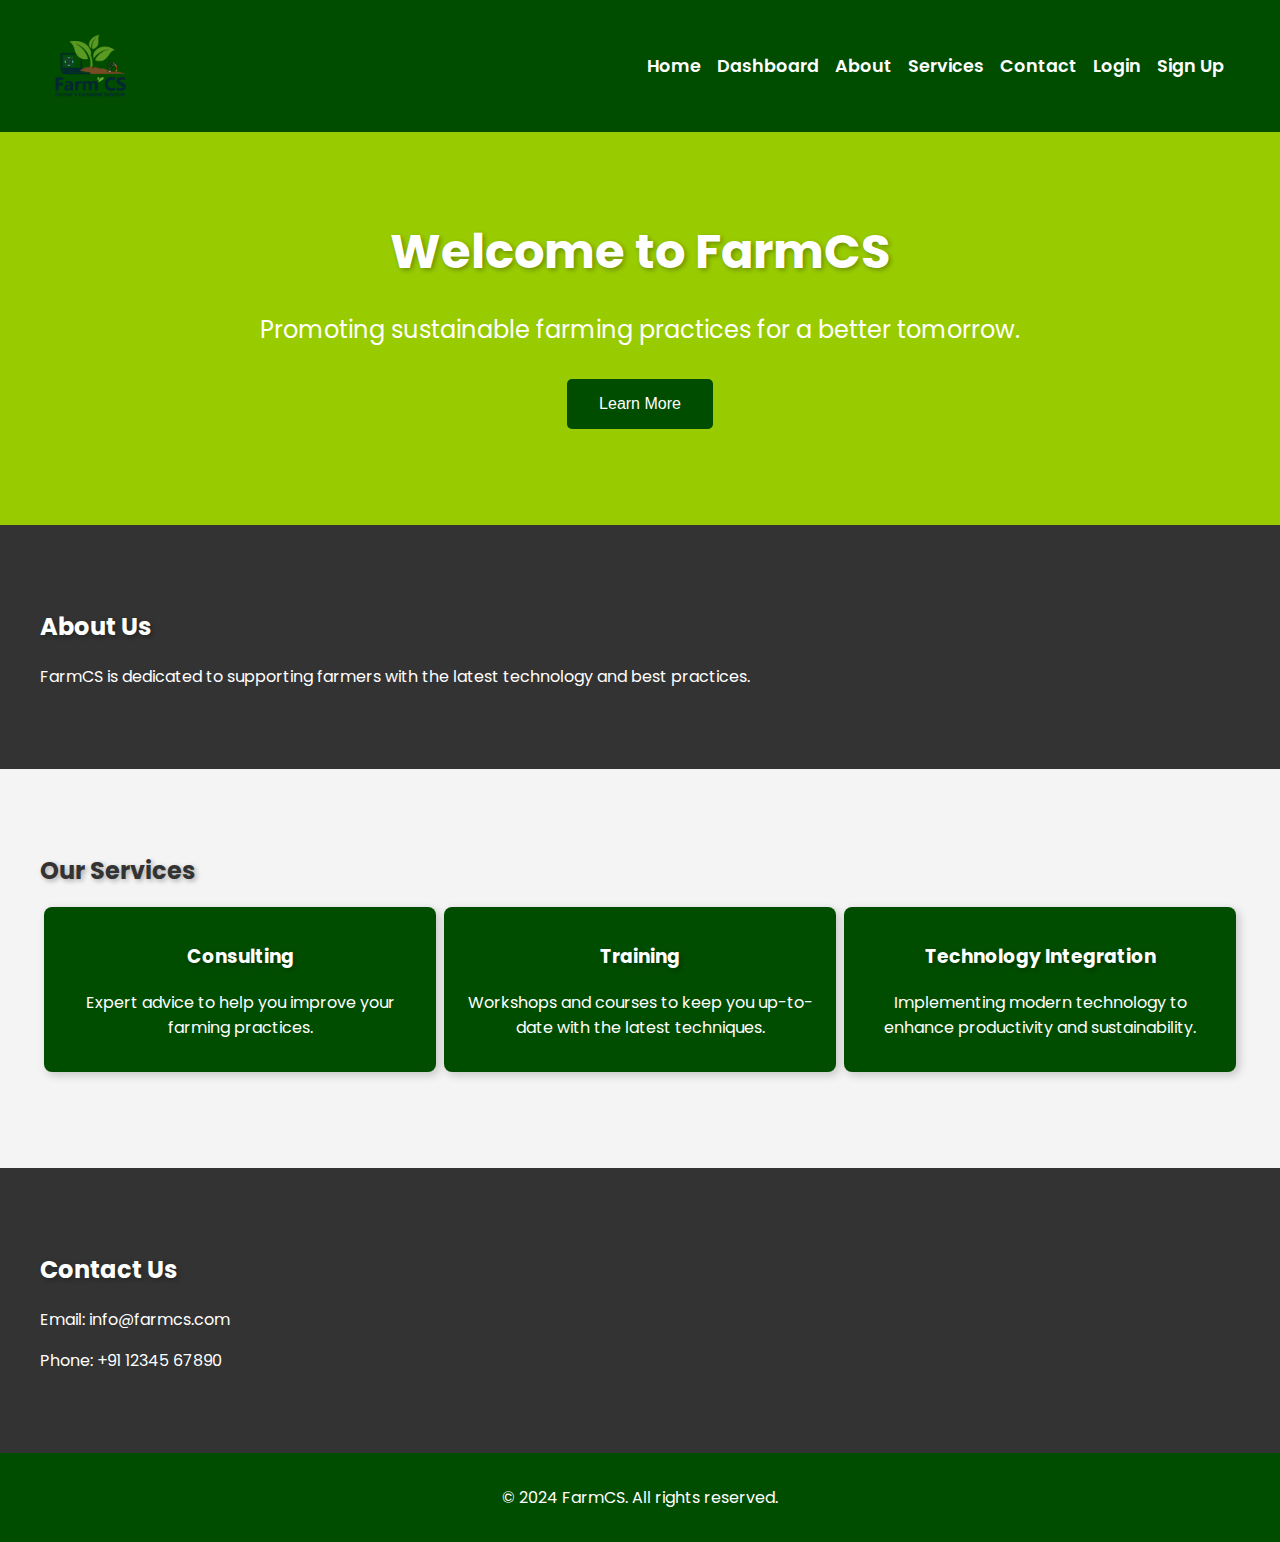
<file: FarmCS/index.html>
<!DOCTYPE html>
<html lang="en">
<head>
    <meta charset="UTF-8">
    <meta name="viewport" content="width=device-width, initial-scale=1.0">
    <title>FarmCS</title>
    <!-- Google Font -->
    <link href="https://fonts.googleapis.com/css2?family=Poppins:wght@300;400;600&display=swap" rel="stylesheet">
    <link rel="stylesheet" href="styles.css">
</head>
<body>
    <header>
        <div class="container header-container">
            <img src="images/FarmCSlogo.png" alt="FarmCS Logo" class="logo">
            <nav>
                <div class="menu-toggle" id="mobile-menu">
                    <span class="bar"></span>
                    <span class="bar"></span>
                    <span class="bar"></span>
                </div>
                <ul class="nav" id="nav">
                    <li><a href="#home">Home</a></li>
                    <li><a href="#dashboard">Dashboard</a></li>
                    <li><a href="#about">About</a></li>
                    <li><a href="#services">Services</a></li>
                    <li><a href="#contact">Contact</a></li>
                    <li><a href="login.html">Login</a></li>
                    <li><a href="signup.html">Sign Up</a></li>
                </ul>
            </nav>
        </div>
    </header>
    <main>
        <section id="home" class="hero">
            <div class="hero-content">
                <h2>Welcome to FarmCS</h2>
                <p>Promoting sustainable farming practices for a better tomorrow.</p>
                <button class="cta-button">Learn More</button>
            </div>
        </section>
        <section id="about" class="dark-section">
            <div class="container">
                <h2>About Us</h2>
                <p>FarmCS is dedicated to supporting farmers with the latest technology and best practices.</p>
            </div>
        </section>
        <section id="services">
            <div class="container">
                <h2>Our Services</h2>
                <div class="service-list">
                    <div class="service-item">
                        <h3>Consulting</h3>
                        <p>Expert advice to help you improve your farming practices.</p>
                    </div>
                    <div class="service-item">
                        <h3>Training</h3>
                        <p>Workshops and courses to keep you up-to-date with the latest techniques.</p>
                    </div>
                    <div class="service-item">
                        <h3>Technology Integration</h3>
                        <p>Implementing modern technology to enhance productivity and sustainability.</p>
                    </div>
                </div>
            </div>
        </section>
        <section id="contact" class="dark-section">
            <div class="container">
                <h2>Contact Us</h2>
                <p>Email: info@farmcs.com</p>
                <p>Phone: +91 12345 67890</p>
            </div>
        </section>
    </main>
    <footer>
        <div class="container">
            <p>&copy; 2024 FarmCS. All rights reserved.</p>
        </div>
    </footer>
    <script src="script.js"></script>
</body>
</html>
</file>
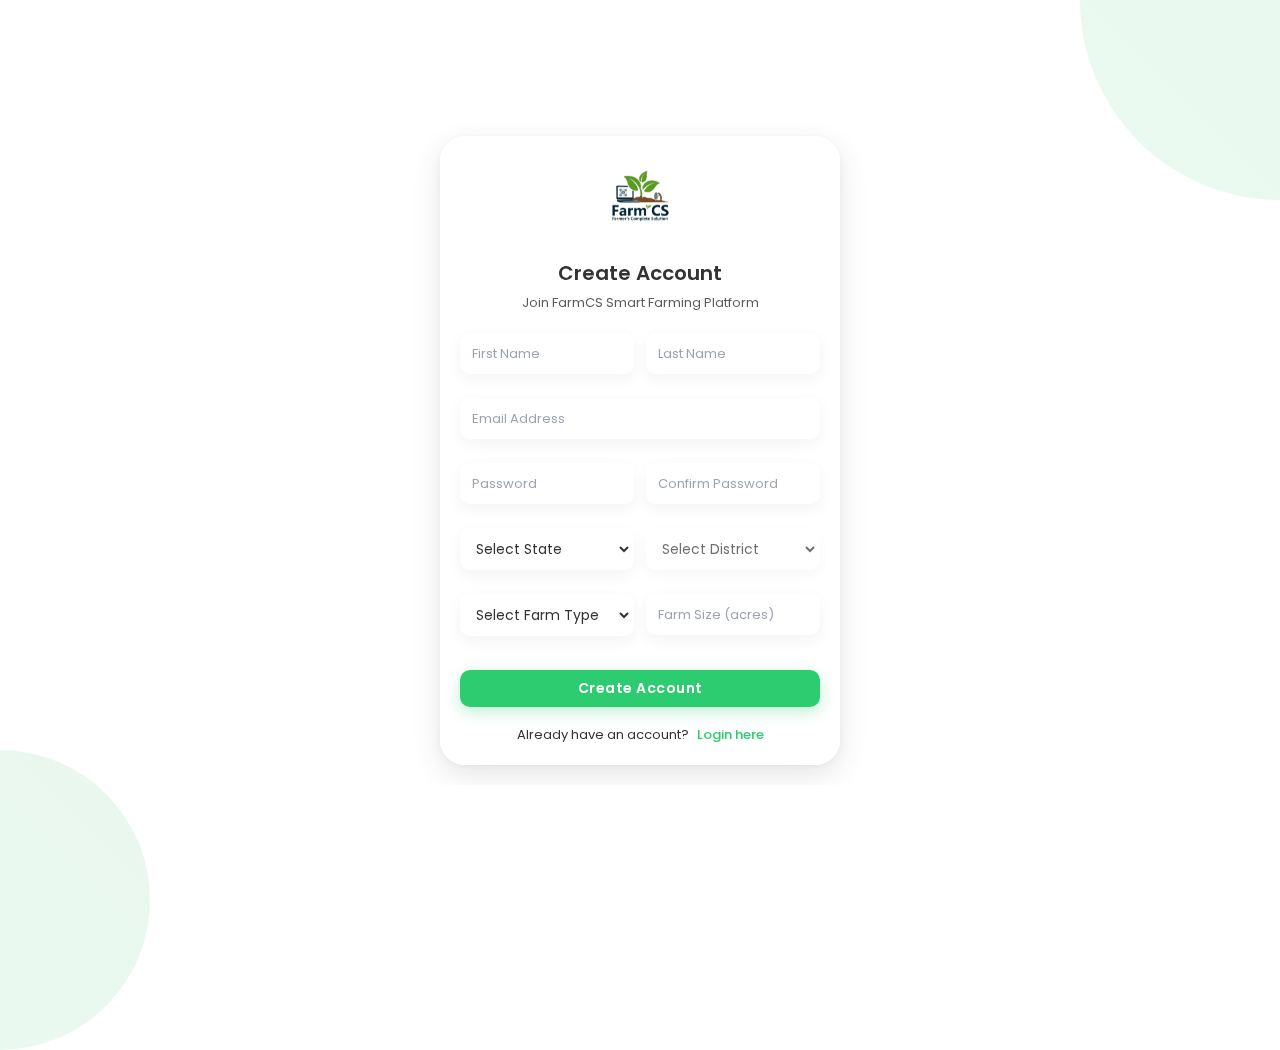
<file: signup.html>
<!DOCTYPE html>
<html lang="en">
<head>
    <meta charset="UTF-8">
    <meta name="viewport" content="width=device-width, initial-scale=1.0">
    <title>Sign Up - FarmCS</title>
    <link href="https://fonts.googleapis.com/css2?family=Poppins:wght@300;400;500;600&display=swap" rel="stylesheet">
    <link rel="stylesheet" href="https://cdnjs.cloudflare.com/ajax/libs/font-awesome/6.4.0/css/all.min.css">
    <link rel="stylesheet" href="styles.css">
    <style>
        :root {
            --primary-color: #2ecc71;
            --secondary-color: #27ae60;
            --bg-color: #f0f2f5;
            --text-color: #333;
            --shadow-color: rgba(0, 0, 0, 0.1);
        }

        body {
            margin: 0;
            padding: 0;
            min-height: 100vh;
            background: linear-gradient(45deg, #f3f4f6, #ffffff);
            font-family: 'Poppins', sans-serif;
            display: flex;
            justify-content: center;
            align-items: center;
            perspective: 1000px;
            overflow: hidden;
            position: fixed;
            width: 100%;
        }
        
        .signup-container {
            display: flex;
            justify-content: center;
            align-items: center;
            min-height: 40vh;
            background: transparent;
            padding: 0;
            perspective: 1000px;
            overflow: hidden;
            margin-top: 0;
            width: 100%;
            max-width: 100vw;
            position: relative;
        }
        
        .signup-card {
            background: rgba(255, 255, 255, 0.95);
            backdrop-filter: blur(10px);
            padding: 20px;
            border-radius: 25px;
            box-shadow: 
                0 10px 30px rgba(0, 0, 0, 0.1),
                0 1px 8px rgba(0, 0, 0, 0.05);
            width: 100%;
            max-width: 400px;
            transform-style: preserve-3d;
            transform: translateZ(0);
            transition: all 0.5s cubic-bezier(0.34, 1.56, 0.64, 1);
            position: relative;
            overflow: hidden;
            margin: 20px;
        }
        
        .signup-card::before {
            content: '';
            position: absolute;
            inset: -10px;
            border-radius: 35px;
            background: linear-gradient(135deg, 
                rgba(46, 204, 113, 0.2) 0%,
                rgba(39, 174, 96, 0.2) 100%
            );
            opacity: 0;
            transition: opacity 0.5s ease;
            z-index: -1;
        }

        .signup-card:hover::before {
            opacity: 1;
        }

        .signup-card::after {
            content: '';
            position: absolute;
            top: -50%;
            left: -50%;
            width: 200%;
            height: 200%;
            background: radial-gradient(
                circle,
                rgba(255, 255, 255, 0.8) 0%,
                transparent 80%
            );
            opacity: 0;
            transition: opacity 0.5s ease;
            pointer-events: none;
            z-index: 1;
            mix-blend-mode: soft-light;
        }

        .signup-card:hover::after {
            opacity: 0.5;
        }

        .signup-header {
            text-align: center;
            margin-bottom: 20px;
            transform-style: preserve-3d;
        }
        
        .signup-header img {
            width: 80px;
            height: 80px;
            margin-bottom: 15px;
            transform: translateZ(30px);
            transition: transform 0.3s ease;
        }

        .signup-header h1 {
            color: var(--text-color);
            font-size: 20px;
            font-weight: 600;
            margin: 0 0 5px;
            transform: translateZ(20px);
        }

        .signup-header p {
            color: var(--text-color);
            opacity: 0.8;
            margin: 0;
            font-size: 13px;
            transform: translateZ(15px);
        }
        
        .signup-form {
            display: grid;
            gap: 8px;
            transform-style: preserve-3d;
        }

        .form-row {
            display: grid;
            grid-template-columns: 1fr;
            gap: 10px;
        }
        
        .signup-form input,
        .signup-form select {
            width: 100%;
            padding: 8px 10px;
            border: 2px solid transparent;
            border-radius: 10px;
            background: rgba(255, 255, 255, 0.9);
            box-shadow: 0 5px 15px rgba(0, 0, 0, 0.05);
            font-size: 14px;
            font-weight: 400;
            font-family: 'Poppins', sans-serif;
            color: var(--text-color);
            transition: all 0.3s ease;
        }

        .signup-form input::placeholder,
        .signup-form select::placeholder {
            color: #9ca3af;
            font-size: 13px;
            font-weight: 400;
        }

        .signup-form input:focus,
        .signup-form select:focus {
            outline: none;
            border-color: var(--primary-color);
            transform: translateZ(5px);
            box-shadow: 0 8px 20px rgba(46, 204, 113, 0.2);
        }
        
        .signup-btn {
            width: 100%;
            padding: 8px;
            background: var(--primary-color);
            color: white;
            border: none;
            border-radius: 10px;
            font-size: 14px;
            font-weight: 600;
            cursor: pointer;
            transform: translateZ(15px);
            transition: all 0.3s ease;
            box-shadow: 0 5px 15px rgba(46, 204, 113, 0.3);
            margin-top: 10px;
            letter-spacing: 0.5px;
            font-family: 'Poppins', sans-serif;
        }
        
        .signup-btn:hover {
            background: var(--secondary-color);
            transform: translateZ(25px);
            box-shadow: 0 8px 25px rgba(46, 204, 113, 0.4);
        }

        .login-link {
            text-align: center;
            margin-top: 10px;
            font-size: 13px;
            transform: translateZ(10px);
            transition: transform 0.3s ease;
            color: var(--text-color);
            font-family: 'Poppins', sans-serif;
        }

        .login-link a {
            color: var(--primary-color);
            text-decoration: none;
            font-weight: 500;
            transition: color 0.3s ease;
            margin-left: 5px;
        }

        .error-message {
            color: #dc2626;
            font-size: 13px;
            font-weight: 400;
            margin-top: 4px;
            display: none;
            transform: translateZ(5px);
        }

        .background-shapes {
            position: fixed;
            width: 100%;
            height: 100%;
            z-index: -1;
            pointer-events: none;
        }

        .shape {
            position: absolute;
            background: linear-gradient(45deg, rgba(46, 204, 113, 0.1), rgba(39, 174, 96, 0.1));
            border-radius: 50%;
            animation: float 10s infinite ease-in-out;
        }

        .shape:nth-child(1) {
            width: 400px;
            height: 400px;
            top: -200px;
            right: -200px;
            animation-delay: 0s;
        }

        .shape:nth-child(2) {
            width: 300px;
            height: 300px;
            bottom: -150px;
            left: -150px;
            animation-delay: -5s;
        }

        @keyframes float {
            0%, 100% {
                transform: translateY(0) rotate(0deg);
            }
            50% {
                transform: translateY(-20px) rotate(10deg);
            }
        }

        @keyframes fadeOut {
            from {
                opacity: 1;
                transform: translateX(0) translateZ(0);
            }
            to {
                opacity: 0;
                transform: translateX(50px) translateZ(0);
            }
        }

        @keyframes fadeIn {
            from {
                opacity: 0;
                transform: translateX(-50px) translateZ(0);
            }
            to {
                opacity: 1;
                transform: translateX(0) translateZ(0);
            }
        }

        .fade-out {
            animation: fadeOut 0.5s ease-out forwards;
        }

        @media (min-width: 600px) {
            .form-row {
                grid-template-columns: 1fr 1fr;
                gap: 12px;
            }
        }
    </style>
</head>
<body>
    <div class="background-shapes">
        <div class="shape"></div>
        <div class="shape"></div>
    </div>
    <div class="signup-container">
        <div class="signup-card">
            <div class="signup-header">
                <img src="images/FarmCSlogo.png" alt="FarmCS Logo">
                <h1>Create Account</h1>
                <p>Join FarmCS Smart Farming Platform</p>
            </div>
            <form class="signup-form" id="signupForm">
                <div class="form-row">
                    <div class="form-group">
                        <input type="text" id="firstName" placeholder="First Name" required>
                        <div class="error-message" id="firstNameError"></div>
                    </div>
                    <div class="form-group">
                        <input type="text" id="lastName" placeholder="Last Name" required>
                        <div class="error-message" id="lastNameError"></div>
                    </div>
                </div>
                
                <div class="form-group">
                    <input type="email" id="email" placeholder="Email Address" required>
                    <div class="error-message" id="emailError"></div>
                </div>

                <div class="form-row">
                    <div class="form-group">
                        <input type="password" id="password" placeholder="Password" required>
                        <div class="error-message" id="passwordError"></div>
                    </div>
                    <div class="form-group">
                        <input type="password" id="confirmPassword" placeholder="Confirm Password" required>
                        <div class="error-message" id="confirmPasswordError"></div>
                    </div>
                </div>

                <div class="form-row">
                    <div class="form-group">
                        <select id="state" required onchange="loadDistricts()">
                            <option value="">Select State</option>
                            <option value="Andhra Pradesh">Andhra Pradesh</option>
                            <option value="Arunachal Pradesh">Arunachal Pradesh</option>
                            <option value="Assam">Assam</option>
                            <option value="Bihar">Bihar</option>
                            <option value="Chhattisgarh">Chhattisgarh</option>
                            <option value="Goa">Goa</option>
                            <option value="Gujarat">Gujarat</option>
                            <option value="Haryana">Haryana</option>
                            <option value="Himachal Pradesh">Himachal Pradesh</option>
                            <option value="Jharkhand">Jharkhand</option>
                            <option value="Karnataka">Karnataka</option>
                            <option value="Kerala">Kerala</option>
                            <option value="Madhya Pradesh">Madhya Pradesh</option>
                            <option value="Maharashtra">Maharashtra</option>
                            <option value="Manipur">Manipur</option>
                            <option value="Meghalaya">Meghalaya</option>
                            <option value="Mizoram">Mizoram</option>
                            <option value="Nagaland">Nagaland</option>
                            <option value="Odisha">Odisha</option>
                            <option value="Punjab">Punjab</option>
                            <option value="Rajasthan">Rajasthan</option>
                            <option value="Sikkim">Sikkim</option>
                            <option value="Tamil Nadu">Tamil Nadu</option>
                            <option value="Telangana">Telangana</option>
                            <option value="Tripura">Tripura</option>
                            <option value="Uttar Pradesh">Uttar Pradesh</option>
                            <option value="Uttarakhand">Uttarakhand</option>
                            <option value="West Bengal">West Bengal</option>
                        </select>
                        <div class="error-message" id="stateError"></div>
                    </div>
                    <div class="form-group">
                        <select id="district" required disabled>
                            <option value="">Select District</option>
                        </select>
                        <div class="error-message" id="districtError"></div>
                    </div>
                </div>

                <div class="form-row">
                    <div class="form-group">
                        <select id="farmType" required>
                            <option value="">Select Farm Type</option>
                            <option value="crop">Crop Farming</option>
                            <option value="livestock">Livestock Farming</option>
                            <option value="mixed">Mixed Farming</option>
                            <option value="organic">Organic Farming</option>
                            <option value="greenhouse">Greenhouse</option>
                        </select>
                        <div class="error-message" id="farmTypeError"></div>
                    </div>
                    <div class="form-group">
                        <input type="number" id="farmSize" placeholder="Farm Size (acres)" required>
                        <div class="error-message" id="farmSizeError"></div>
                    </div>
                </div>

                <button type="submit" class="signup-btn">Create Account</button>
                
                <div class="login-link">
                    Already have an account? <a href="login.html" class="page-transition">Login here</a>
                </div>
            </form>
        </div>
    </div>

    <script>
        document.addEventListener('DOMContentLoaded', function() {
            // Add transition effect when clicking on login link
            document.querySelector('.page-transition').addEventListener('click', function(e) {
                e.preventDefault();
                const container = document.querySelector('.signup-card');
                container.classList.add('fade-out');
                
                setTimeout(() => {
                    window.location.href = this.href;
                }, 500);
            });
        });

        document.getElementById('signupForm').addEventListener('submit', function(e) {
            e.preventDefault();
            
            // Reset error messages
            document.querySelectorAll('.error-message').forEach(error => {
                error.style.display = 'none';
            });

            // Get form values
            const formData = {
                firstName: document.getElementById('firstName').value,
                lastName: document.getElementById('lastName').value,
                email: document.getElementById('email').value,
                password: document.getElementById('password').value,
                confirmPassword: document.getElementById('confirmPassword').value,
                state: document.getElementById('state').value,
                district: document.getElementById('district').value,
                farmType: document.getElementById('farmType').value,
                farmSize: parseFloat(document.getElementById('farmSize').value)
            };

            // Validate form
            let isValid = true;

            if (formData.password.length < 8) {
                document.getElementById('passwordError').textContent = 'Password must be at least 8 characters long';
                document.getElementById('passwordError').style.display = 'block';
                isValid = false;
            }

            if (formData.password !== formData.confirmPassword) {
                document.getElementById('confirmPasswordError').textContent = 'Passwords do not match';
                document.getElementById('confirmPasswordError').style.display = 'block';
                isValid = false;
            }

            if (formData.farmSize <= 0) {
                document.getElementById('farmSizeError').textContent = 'Farm size must be greater than 0';
                document.getElementById('farmSizeError').style.display = 'block';
                isValid = false;
            }

            if (isValid) {
                // Remove confirmPassword from data to be sent
                delete formData.confirmPassword;
                
                // Show loading state
                const submitBtn = document.querySelector('.signup-btn');
                const originalText = submitBtn.textContent;
                submitBtn.textContent = 'Creating Account...';
                submitBtn.disabled = true;

                // Send data to server
                fetch('handlers/signup_handler.php', {
                    method: 'POST',
                    headers: {
                        'Content-Type': 'application/json',
                    },
                    body: JSON.stringify(formData)
                })
                .then(response => {
                    if (!response.ok) {
                        throw new Error('Network response was not ok');
                    }
                    return response.json();
                })
                .then(data => {
                    if (data.success) {
                        // Store user data
                        localStorage.setItem('userData', JSON.stringify(data.data));
                        localStorage.setItem('loggedIn', 'true');
                        
                        // Show success message before redirect
                        alert('Account created successfully! Redirecting to login...');
                        
                        // Redirect to login page
                        window.location.href = 'login.html';
                    } else {
                        // Show specific error message
                        alert(data.message || 'Failed to create account. Please try again.');
                        submitBtn.textContent = originalText;
                        submitBtn.disabled = false;
                    }
                })
                .catch(error => {
                    console.error('Error:', error);
                    alert('An error occurred. Please try again later.');
                    submitBtn.textContent = originalText;
                    submitBtn.disabled = false;
                });
            }
        });

        function loadDistricts() {
            const state = document.getElementById('state').value;
            const districtSelect = document.getElementById('district');
            districtSelect.disabled = false;

            const districts = {
                'Andhra Pradesh': ['Anantapur', 'Chittoor', 'East Godavari', 'Guntur', 'Kadapa', 'Krishna', 'Kurnool', 'Prakasam', 'Srikakulam', 'Visakhapatnam', 'Vizianagaram', 'West Godavari', 'YSR Kadapa'],
                'Arunachal Pradesh': ['Anjaw', 'Changlang', 'Dibang Valley', 'East Kameng', 'East Siang', 'Kamle', 'Kra Daadi', 'Kurung Kumey', 'Lepa Rada', 'Lohit', 'Longding', 'Lower Dibang Valley', 'Lower Siang', 'Lower Subansiri', 'Namsai', 'Pakke Kessang', 'Papum Pare', 'Shi Yomi', 'Siang', 'Tawang', 'Tirap', 'Upper Siang', 'Upper Subansiri', 'West Kameng', 'West Siang'],
                'Assam': ['Baksa', 'Barpeta', 'Biswanath', 'Bongaigaon', 'Cachar', 'Charaideo', 'Chirang', 'Darrang', 'Dhemaji', 'Dhubri', 'Dibrugarh', 'Dima Hasao', 'Goalpara', 'Golaghat', 'Hailakandi', 'Hojai', 'Jorhat', 'Kamrup', 'Kamrup Metropolitan', 'Karbi Anglong', 'Karimganj', 'Kokrajhar', 'Lakhimpur', 'Majuli', 'Morigaon', 'Nagaon', 'Nalbari', 'Sivasagar', 'Sonitpur', 'South Salmara-Mankachar', 'Tinsukia', 'Udalguri', 'West Karbi Anglong'],
                'Bihar': ['Araria', 'Arwal', 'Aurangabad', 'Banka', 'Begusarai', 'Bhagalpur', 'Bhojpur', 'Buxar', 'Darbhanga', 'East Champaran', 'Gaya', 'Gopalganj', 'Jamui', 'Jehanabad', 'Kaimur', 'Katihar', 'Khagaria', 'Kishanganj', 'Lakhisarai', 'Madhepura', 'Madhubani', 'Munger', 'Muzaffarpur', 'Nalanda', 'Nawada', 'Patna', 'Purnia', 'Rohtas', 'Saharsa', 'Samastipur', 'Saran', 'Sheikhpura', 'Sheohar', 'Sitamarhi', 'Siwan', 'Supaul', 'Vaishali', 'West Champaran'],
                'Chhattisgarh': ['Balod', 'Baloda Bazar', 'Balrampur', 'Bastar', 'Bemetara', 'Bijapur', 'Bilaspur', 'Dantewada', 'Dhamtari', 'Durg', 'Gariaband', 'Gaurela-Pendra-Marwahi', 'Janjgir-Champa', 'Jashpur', 'Kabirdham', 'Kanker', 'Kondagaon', 'Korba', 'Koriya', 'Mahasamund', 'Mungeli', 'Narayanpur', 'Raigarh', 'Raipur', 'Rajnandgaon', 'Sukma', 'Surajpur', 'Surguja'],
                'Goa': ['North Goa', 'South Goa'],
                'Gujarat': ['Ahmedabad', 'Amreli', 'Anand', 'Aravalli', 'Banaskantha', 'Bharuch', 'Bhavnagar', 'Botad', 'Chhota Udaipur', 'Dahod', 'Dang', 'Devbhoomi Dwarka', 'Gandhinagar', 'Gir Somnath', 'Jamnagar', 'Junagadh', 'Kheda', 'Kutch', 'Mahisagar', 'Mehsana', 'Morbi', 'Narmada', 'Navsari', 'Panchmahal', 'Patan', 'Porbandar', 'Rajkot', 'Sabarkantha', 'Surat', 'Surendranagar', 'Tapi', 'Vadodara', 'Valsad'],
                'Haryana': ['Ambala', 'Bhiwani', 'Charkhi Dadri', 'Faridabad', 'Fatehabad', 'Gurugram', 'Hisar', 'Jhajjar', 'Jind', 'Kaithal', 'Karnal', 'Kurukshetra', 'Mahendragarh', 'Nuh', 'Palwal', 'Panchkula', 'Panipat', 'Rewari', 'Rohtak', 'Sirsa', 'Sonipat', 'Yamunanagar'],
                'Himachal Pradesh': ['Bilaspur', 'Chamba', 'Hamirpur', 'Kangra', 'Kinnaur', 'Kullu', 'Lahaul and Spiti', 'Mandi', 'Shimla', 'Sirmaur', 'Solan', 'Una'],
                'Jharkhand': ['Bokaro', 'Chatra', 'Deoghar', 'Dhanbad', 'Dumka', 'East Singhbhum', 'Garhwa', 'Giridih', 'Godda', 'Gumla', 'Hazaribagh', 'Jamtara', 'Khunti', 'Koderma', 'Latehar', 'Lohardaga', 'Pakur', 'Palamu', 'Ramgarh', 'Ranchi', 'Sahebganj', 'Seraikela Kharsawan', 'Simdega', 'West Singhbhum'],
                'Karnataka': ['Bagalkot', 'Ballari', 'Belagavi', 'Bengaluru Rural', 'Bengaluru Urban', 'Bidar', 'Chamarajanagar', 'Chikballapur', 'Chikkamagaluru', 'Chitradurga', 'Dakshina Kannada', 'Davanagere', 'Dharwad', 'Gadag', 'Hassan', 'Haveri', 'Kalaburagi', 'Kodagu', 'Kolar', 'Koppal', 'Mandya', 'Mysuru', 'Raichur', 'Ramanagara', 'Shivamogga', 'Tumakuru', 'Udupi', 'Uttara Kannada', 'Vijayapura', 'Yadgir'],
                'Kerala': ['Alappuzha', 'Ernakulam', 'Idukki', 'Kannur', 'Kasaragod', 'Kollam', 'Kottayam', 'Kozhikode', 'Malappuram', 'Palakkad', 'Pathanamthitta', 'Thiruvananthapuram', 'Thrissur', 'Wayanad'],
                'Madhya Pradesh': ['Agar Malwa', 'Alirajpur', 'Anuppur', 'Ashoknagar', 'Balaghat', 'Barwani', 'Betul', 'Bhind', 'Bhopal', 'Burhanpur', 'Chhatarpur', 'Chhindwara', 'Damoh', 'Datia', 'Dewas', 'Dhar', 'Dindori', 'Guna', 'Gwalior', 'Harda', 'Hoshangabad', 'Indore', 'Jabalpur', 'Jhabua', 'Katni', 'Khandwa', 'Khargone', 'Mandla', 'Mandsaur', 'Morena', 'Narsinghpur', 'Neemuch', 'Panna', 'Raisen', 'Rajgarh', 'Ratlam', 'Rewa', 'Sagar', 'Satna', 'Sehore', 'Seoni', 'Shahdol', 'Shajapur', 'Sheopur', 'Shivpuri', 'Sidhi', 'Singrauli', 'Tikamgarh', 'Ujjain', 'Umaria', 'Vidisha'],
                'Maharashtra': ['Ahmednagar', 'Akola', 'Amravati', 'Aurangabad', 'Beed', 'Bhandara', 'Buldhana', 'Chandrapur', 'Dhule', 'Gadchiroli', 'Gondia', 'Hingoli', 'Jalgaon', 'Jalna', 'Kolhapur', 'Latur', 'Mumbai City', 'Mumbai Suburban', 'Nagpur', 'Nanded', 'Nandurbar', 'Nashik', 'Osmanabad', 'Palghar', 'Parbhani', 'Pune', 'Raigad', 'Ratnagiri', 'Sangli', 'Satara', 'Sindhudurg', 'Solapur', 'Thane', 'Wardha', 'Washim', 'Yavatmal'],
                'Manipur': ['Bishnupur', 'Chandel', 'Churachandpur', 'Imphal East', 'Imphal West', 'Jiribam', 'Kakching', 'Kamjong', 'Kangpokpi', 'Noney', 'Pherzawl', 'Senapati', 'Tamenglong', 'Tengnoupal', 'Thoubal', 'Ukhrul'],
                'Meghalaya': ['East Garo Hills', 'East Jaintia Hills', 'East Khasi Hills', 'North Garo Hills', 'Ri Bhoi', 'South Garo Hills', 'South West Garo Hills', 'South West Khasi Hills', 'West Garo Hills', 'West Jaintia Hills', 'West Khasi Hills'],
                'Mizoram': ['Aizawl', 'Champhai', 'Hnahthial', 'Khawzawl', 'Kolasib', 'Lawngtlai', 'Lunglei', 'Mamit', 'Saiha', 'Saitual', 'Serchhip'],
                'Nagaland': ['Dimapur', 'Kiphire', 'Kohima', 'Longleng', 'Mokokchung', 'Mon', 'Noklak', 'Peren', 'Phek', 'Tuensang', 'Wokha', 'Zunheboto'],
                'Odisha': ['Angul', 'Balangir', 'Balasore', 'Bargarh', 'Bhadrak', 'Boudh', 'Cuttack', 'Debagarh', 'Dhenkanal', 'Gajapati', 'Ganjam', 'Jagatsinghapur', 'Jajpur', 'Jharsuguda', 'Kalahandi', 'Kandhamal', 'Kendrapara', 'Kendujhar', 'Khordha', 'Koraput', 'Malkangiri', 'Mayurbhanj', 'Nabarangpur', 'Nayagarh', 'Nuapada', 'Puri', 'Rayagada', 'Sambalpur', 'Subarnapur', 'Sundergarh'],
                'Punjab': ['Amritsar', 'Barnala', 'Bathinda', 'Faridkot', 'Fatehgarh Sahib', 'Fazilka', 'Ferozepur', 'Gurdaspur', 'Hoshiarpur', 'Jalandhar', 'Kapurthala', 'Ludhiana', 'Mansa', 'Moga', 'Muktsar', 'Nawanshahr', 'Pathankot', 'Patiala', 'Rupnagar', 'Sangrur', 'SAS Nagar', 'Tarn Taran'],
                'Rajasthan': ['Ajmer', 'Alwar', 'Banswara', 'Baran', 'Barmer', 'Bharatpur', 'Bhilwara', 'Bikaner', 'Bundi', 'Chittorgarh', 'Churu', 'Dausa', 'Dholpur', 'Dungarpur', 'Hanumangarh', 'Jaipur', 'Jaisalmer', 'Jalore', 'Jhalawar', 'Jhunjhunu', 'Jodhpur', 'Karauli', 'Kota', 'Nagaur', 'Pali', 'Pratapgarh', 'Rajsamand', 'Sawai Madhopur', 'Sikar', 'Sirohi', 'Sri Ganganagar', 'Tonk', 'Udaipur'],
                'Sikkim': ['East Sikkim', 'North Sikkim', 'South Sikkim', 'West Sikkim'],
                'Tamil Nadu': ['Ariyalur', 'Chengalpattu', 'Chennai', 'Coimbatore', 'Cuddalore', 'Dharmapuri', 'Dindigul', 'Erode', 'Kallakurichi', 'Kancheepuram', 'Karur', 'Krishnagiri', 'Madurai', 'Nagapattinam', 'Namakkal', 'Nilgiris', 'Perambalur', 'Pudukkottai', 'Ramanathapuram', 'Ranipet', 'Salem', 'Sivaganga', 'Tenkasi', 'Thanjavur', 'Theni', 'Thoothukudi', 'Tiruchirappalli', 'Tirunelveli', 'Tirupathur', 'Tiruppur', 'Tiruvallur', 'Tiruvannamalai', 'Tiruvarur', 'Vellore', 'Viluppuram', 'Virudhunagar'],
                'Telangana': ['Adilabad', 'Bhadradri Kothagudem', 'Hyderabad', 'Jagtial', 'Jangaon', 'Jayashankar Bhupalpally', 'Jogulamba Gadwal', 'Kamareddy', 'Karimnagar', 'Khammam', 'Kumuram Bheem', 'Mahabubabad', 'Mahbubnagar', 'Mancherial', 'Medak', 'Medchal-Malkajgiri', 'Mulugu', 'Nagarkurnool', 'Nalgonda', 'Narayanpet', 'Nirmal', 'Nizamabad', 'Peddapalli', 'Rajanna Sircilla', 'Rangareddy', 'Sangareddy', 'Siddipet', 'Suryapet', 'Vikarabad', 'Wanaparthy', 'Warangal Rural', 'Warangal Urban', 'Yadadri Bhuvanagiri'],
                'Tripura': ['Dhalai', 'Gomati', 'Khowai', 'North Tripura', 'Sepahijala', 'South Tripura', 'Unakoti', 'West Tripura'],
                'Uttar Pradesh': ['Agra', 'Aligarh', 'Ambedkar Nagar', 'Amethi', 'Amroha', 'Auraiya', 'Ayodhya', 'Azamgarh', 'Badaun', 'Baghpat', 'Bahraich', 'Ballia', 'Balrampur', 'Banda', 'Barabanki', 'Bareilly', 'Basti', 'Bhadohi', 'Bijnor', 'Budaun', 'Bulandshahr', 'Chandauli', 'Chitrakoot', 'Deoria', 'Etah', 'Etawah', 'Farrukhabad', 'Fatehpur', 'Firozabad', 'Gautam Buddha Nagar', 'Ghaziabad', 'Ghazipur', 'Gonda', 'Gorakhpur', 'Hamirpur', 'Hapur', 'Hardoi', 'Hathras', 'Jalaun', 'Jaunpur', 'Jhansi', 'Kannauj', 'Kanpur Dehat', 'Kanpur Nagar', 'Kasganj', 'Kaushambi', 'Kheri', 'Kushinagar', 'Lalitpur', 'Lucknow', 'Maharajganj', 'Mahoba', 'Mainpuri', 'Mathura', 'Mau', 'Meerut', 'Mirzapur', 'Moradabad', 'Muzaffarnagar', 'Pilibhit', 'Pratapgarh', 'Prayagraj', 'Raebareli', 'Rampur', 'Saharanpur', 'Sambhal', 'Sant Kabir Nagar', 'Shahjahanpur', 'Shamli', 'Shravasti', 'Siddharthnagar', 'Sitapur', 'Sonbhadra', 'Sultanpur', 'Unnao', 'Varanasi'],
                'Uttarakhand': ['Almora', 'Bageshwar', 'Chamoli', 'Champawat', 'Dehradun', 'Haridwar', 'Nainital', 'Pauri Garhwal', 'Pithoragarh', 'Rudraprayag', 'Tehri Garhwal', 'Udham Singh Nagar', 'Uttarkashi'],
                'West Bengal': ['Alipurduar', 'Bankura', 'Birbhum', 'Cooch Behar', 'Dakshin Dinajpur', 'Darjeeling', 'Hooghly', 'Howrah', 'Jalpaiguri', 'Jhargram', 'Kalimpong', 'Kolkata', 'Malda', 'Murshidabad', 'Nadia', 'North 24 Parganas', 'Paschim Bardhaman', 'Paschim Medinipur', 'Purba Bardhaman', 'Purba Medinipur', 'Purulia', 'South 24 Parganas', 'Uttar Dinajpur']
            };

            const stateDistricts = districts[state] || [];
            const districtOptions = stateDistricts.map(d => `<option value="${d}">${d}</option>`).join('');
            districtSelect.innerHTML = `<option value="">Select District</option>${districtOptions}`;
        }

        // Add 3D hover effect to the container
        const card = document.querySelector('.signup-card');
        const header = document.querySelector('.signup-header');
        const formGroups = document.querySelectorAll('.form-group');
        
        let isHovered = false;
        let rafId = null;
        let mouseX = 0;
        let mouseY = 0;
        let centerX = 0;
        let centerY = 0;
        
        function updateCardPosition(e) {
            const rect = card.getBoundingClientRect();
            centerX = rect.left + rect.width / 2;
            centerY = rect.top + rect.height / 2;
            mouseX = e.clientX - centerX;
            mouseY = e.clientY - centerY;
        }
        
        function animate() {
            if (!isHovered) {
                mouseX *= 0.9;
                mouseY *= 0.9;
                
                if (Math.abs(mouseX) < 0.001 && Math.abs(mouseY) < 0.001) {
                    cancelAnimationFrame(rafId);
                    return;
                }
            }
            
            const rotateX = Math.min(Math.max(mouseY * -0.03, -5), 5);
            const rotateY = Math.min(Math.max(mouseX * 0.03, -5), 5);
            
            card.style.transform = `
                perspective(1000px)
                rotateX(${rotateX}deg)
                rotateY(${rotateY}deg)
                translateZ(10px)
                scale3d(1.01, 1.01, 1.01)
            `;
            
            header.style.transform = `
                translateZ(25px)
                rotateX(${rotateX * 0.5}deg)
                rotateY(${rotateY * 0.5}deg)
            `;
            
            formGroups.forEach((group, i) => {
                const z = 15 + (i * 3);
                group.style.transform = `
                    translateZ(${z}px)
                    rotateX(${rotateX * 0.3}deg)
                    rotateY(${rotateY * 0.3}deg)
                `;
            });
            
            rafId = requestAnimationFrame(animate);
        }
        
        card.addEventListener('mouseenter', () => {
            isHovered = true;
            rafId = requestAnimationFrame(animate);
        });
        
        card.addEventListener('mousemove', updateCardPosition);
        
        card.addEventListener('mouseleave', () => {
            isHovered = false;
        });
        
        // Add floating animation to the card
        function floatingAnimation() {
            const floatY = Math.sin(Date.now() / 1000) * 2;
            card.style.transform = `
                perspective(1000px)
                translateY(${floatY}px)
                scale3d(1, 1, 1)
            `;
            requestAnimationFrame(floatingAnimation);
        }
        
        if (!window.matchMedia('(hover: hover)').matches) {
            floatingAnimation();
        }
    </script>
</body>
</html>
</file>
<file: FarmCS/styles.css>
/* General Styles */
body {
    background-color: #f4f4f4;
    color: #333;
    font-family: 'Poppins', sans-serif;
    margin: 0;
    padding: 0;
}

header {
    background-color: #004d00;
    color: #ffffff;
    padding: 1rem 0;
    position: fixed;
    width: 100%;
    top: 0;
    z-index: 1000;
    transition: background-color 0.3s;
}

.header-container {
    display: flex;
    justify-content: space-between;
    align-items: center;
    max-width: 1200px;
    margin: 0 auto;
    padding: 0 1rem;
}

.logo {
    width: 100px; /* Adjust based on your logo size */
}

nav ul {
    list-style: none;
    padding: 0;
    margin: 0;
    display: flex;
}

nav ul li {
    margin-right: 1rem;
}

nav ul li a {
    color: #ffffff;
    text-decoration: none;
    font-size: 1.1rem;
    font-weight: 600;
    transition: color 0.3s;
}

nav ul li a:hover {
    color: #bb86fc;
}

/* Mobile Menu */
.menu-toggle {
    display: none;
    flex-direction: column;
    cursor: pointer;
}

.bar {
    height: 3px;
    width: 25px;
    background-color: #ffffff;
    margin: 4px 0;
    transition: 0.3s;
}

/* Hero Section */
.hero {
    text-align: center;
    padding: 4rem 1rem;
    background-color: #99cc00;
    color: #ffffff;
    margin-top: 80px; /* Adjust based on header height */
    transition: padding 0.3s;
}

.hero-content {
    max-width: 800px;
    margin: 0 auto;
    padding: 2rem 1rem;
}

.hero-content h2 {
    font-size: 3rem;
    margin-bottom: 1rem;
    transition: font-size 0.3s;
}

.hero-content p {
    font-size: 1.5rem;
    margin-bottom: 2rem;
    transition: font-size 0.3s;
}

.cta-button {
    background-color: #004d00;
    color: #ffffff;
    border: none;
    padding: 1rem 2rem;
    font-size: 1rem;
    cursor: pointer;
    border-radius: 5px;
    transition: background-color 0.3s, transform 0.3s;
}

.cta-button:hover {
    background-color: #bb86fc;
    transform: scale(1.05);
}

section {
    padding: 4rem 1rem;
}

.dark-section {
    background-color: #333;
    color: #ffffff;
}

.container {
    max-width: 1200px;
    margin: 0 auto;
}

.service-list {
    display: flex;
    justify-content: space-around;
    flex-wrap: wrap;
}

.service-item {
    background-color: #004d00;
    color: #ffffff;
    padding: 1rem;
    border-radius: 8px;
    text-align: center;
    width: 30%;
    box-shadow: 3px 3px 10px rgba(0, 0, 0, 0.2);
    transition: transform 0.3s, box-shadow 0.3s;
    margin-bottom: 2rem;
}

.service-item:hover {
    transform: translateY(-10px);
    box-shadow: 5px 5px 15px rgba(0, 0, 0, 0.3);
}

footer {
    background-color: #004d00;
    color: #ffffff;
    text-align: center;
    padding: 1rem 0;
}

footer .container {
    max-width: 1200px;
    margin: 0 auto;
}

h1, h2, h3 {
    text-shadow: 2px 2px 5px rgba(0, 0, 0, 0.3);
}

/* Animation */
@keyframes fadeIn {
    0% { opacity: 0; transform: translateY(20px); }
    100% { opacity: 1; transform: translateY(0); }
}

h2, p, .service-item {
    animation: fadeIn 1s ease-in-out;
}

/* Responsive Styles */
@media (max-width: 768px) {
    .header-container {
        flex-direction: column;
        align-items: flex-start;
    }

    nav ul {
        display: none;
        flex-direction: column;
        width: 100%;
    }

    nav ul li {
        margin-bottom: 0.5rem;
        width: 100%;
    }

    nav ul li a {
        padding: 1rem;
        display: block;
        text-align: left;
        width: 100%;
    }

    .menu-toggle {
        display: flex;
    }

    .menu-toggle.active .bar:nth-child(2) {
        opacity: 0;
    }

    .menu-toggle.active .bar:nth-child(1) {
        transform: translateY(8px) rotate(45deg);
    }

    .menu-toggle.active .bar:nth-child(3) {
        transform: translateY(-8px) rotate(-45deg);
    }

    .nav.active {
        display: flex;
    }

    .hero {
        padding: 2rem 1rem;
    }

    .hero-content h2 {
        font-size: 2rem;
    }

    .hero-content p {
        font-size: 1.2rem;
    }

    .service-item {
        width: 100%;
    }
}

/* Authentication Container */
.auth-container {
    display: flex;
    justify-content: center;
    align-items: center;
    height: 100vh;
    background-color: #99cc00;
}

.auth-box {
    background-color: #ffffff;
    padding: 2rem;
    border-radius: 8px;
    box-shadow: 0 4px 8px rgba(0, 0, 0, 0.1);
    text-align: center;
    max-width: 400px;
    width: 100%;
}

.auth-box h2 {
    margin-bottom: 1rem;
}

.input-group {
    margin-bottom: 1rem;
    text-align: left;
}

.input-group label {
    display: block;
    margin-bottom: 0.5rem;
}

.input-group input {
    width: 100%;
    padding: 0.5rem;
    border: 1px solid #ccc;
    border-radius: 4px;
}

.auth-button {
    background-color: #004d00;
    color: #ffffff;
    border: none;
    padding: 0.5rem 1rem;
    font-size: 1rem;
    cursor: pointer;
    border-radius: 4px;
    transition: background-color 0.3s;
    margin-top: 1rem;
    width: 100%;
}

.auth-button:hover {
    background-color: #bb86fc;
}

.auth-box p {
    margin-top: 1rem;
}

.auth-box a {
    color: #004d00;
    text-decoration: none;
}

.auth-box a:hover {
    text-decoration: underline;
}
</file>
<file: styles.css>
:root {
    --primary-color: #2ecc71;
    --secondary-color: #27ae60;
    --bg-color: #f0f2f5;
    --text-color: #333;
    --shadow-color: rgba(0, 0, 0, 0.1);
    --sidebar-width: 280px;
    --sidebar-width-tablet: 240px;
    --sidebar-width-mobile: 0px;
    --content-max-width: 1400px;
    --container-padding: 20px;
    --grid-gap: 20px;
    --card-padding: 20px;
}

* {
    margin: 0;
    padding: 0;
    box-sizing: border-box;
    font-family: 'Poppins', sans-serif;
}

body {
    margin: 0;
    padding: 0;
    min-height: 100vh;
    background: linear-gradient(45deg, #f3f4f6, #ffffff);
    font-family: 'Poppins', sans-serif;
    color: var(--text-color);
}

.background-shapes {
    position: fixed;
    width: 100%;
    height: 100%;
    z-index: -1;
}

.shape {
    position: absolute;
    background: linear-gradient(45deg, rgba(46, 204, 113, 0.1), rgba(39, 174, 96, 0.1));
    border-radius: 50%;
    animation: float 10s infinite ease-in-out;
}

@keyframes float {
    0%, 100% { transform: translateY(0) scale(1); }
    50% { transform: translateY(-20px) scale(1.05); }
}

.error-message {
    color: #e74c3c;
    font-size: 12px;
    margin-top: 5px;
    display: none;
}

.success-message {
    color: var(--primary-color);
    font-size: 12px;
    margin-top: 5px;
    display: none;
}

/* Shared button styles */
.btn {
    background: var(--primary-color);
    color: white;
    border: none;
    border-radius: 10px;
    padding: 8px 20px;
    font-size: 14px;
    font-weight: 600;
    cursor: pointer;
    transition: all 0.3s ease;
    font-family: 'Poppins', sans-serif;
    letter-spacing: 0.5px;
    box-shadow: 0 5px 15px rgba(46, 204, 113, 0.3);
}

.btn:hover {
    background: var(--secondary-color);
    transform: translateY(-2px);
    box-shadow: 0 8px 20px rgba(46, 204, 113, 0.4);
}

/* Form styles */
.form-control {
    width: 100%;
    padding: 8px 10px;
    border: 2px solid transparent;
    border-radius: 10px;
    background: rgba(255, 255, 255, 0.9);
    font-size: 14px;
    font-weight: 400;
    color: var(--text-color);
    transition: all 0.3s ease;
    box-shadow: 0 5px 15px rgba(0, 0, 0, 0.05);
}

.form-control:focus {
    border-color: var(--primary-color);
    outline: none;
    box-shadow: 0 5px 20px rgba(46, 204, 113, 0.15);
}

.form-control::placeholder {
    color: #9ca3af;
    font-size: 13px;
}

/* Profile Section Styles */
.profile-container {
    max-width: 1200px;
    margin: 0 auto;
    padding: 20px;
    background: white;
    border-radius: 15px;
    box-shadow: 0 2px 10px rgba(0, 0, 0, 0.1);
}

.profile-picture-section {
    text-align: center;
    margin-bottom: 30px;
}

.profile-picture-container {
    position: relative;
    width: 150px;
    height: 150px;
    margin: 0 auto;
    border-radius: 50%;
    overflow: hidden;
    box-shadow: 0 4px 8px rgba(0, 0, 0, 0.1);
}

#profile-picture {
    width: 100%;
    height: 100%;
    object-fit: cover;
}

.picture-overlay {
    position: absolute;
    bottom: 0;
    left: 0;
    right: 0;
    background: rgba(0, 0, 0, 0.5);
    padding: 8px;
    transition: all 0.3s ease;
}

.upload-btn {
    color: white;
    cursor: pointer;
    display: block;
}

.upload-btn i {
    font-size: 20px;
}

.profile-picture-container:hover .picture-overlay {
    background: rgba(0, 0, 0, 0.7);
}

.form-section {
    background: #fff;
    padding: 20px;
    border-radius: 10px;
    margin-bottom: 20px;
    border: 1px solid #eee;
}

.form-section h3 {
    color: var(--primary-color);
    margin-bottom: 20px;
    display: flex;
    align-items: center;
    gap: 10px;
    font-size: 1.2rem;
}

.form-section h3 i {
    width: 30px;
    height: 30px;
    background: var(--primary-color);
    color: white;
    border-radius: 50%;
    display: flex;
    align-items: center;
    justify-content: center;
    font-size: 14px;
}

.form-grid {
    display: grid;
    grid-template-columns: repeat(auto-fit, minmax(250px, 1fr));
    gap: 20px;
}

.form-group {
    margin-bottom: 15px;
}

.form-group label {
    display: block;
    margin-bottom: 8px;
    color: #555;
    font-weight: 500;
}

.form-group input,
.form-group select {
    width: 100%;
    padding: 10px 15px;
    border: 1px solid #ddd;
    border-radius: 8px;
    font-size: 14px;
    transition: all 0.3s ease;
}

.form-group input:focus,
.form-group select:focus {
    border-color: var(--primary-color);
    box-shadow: 0 0 0 2px rgba(46, 204, 113, 0.2);
    outline: none;
}

.form-group input::placeholder {
    color: #999;
}

.form-actions {
    display: flex;
    gap: 15px;
    justify-content: flex-end;
    margin-top: 30px;
}

.btn-save,
.btn-reset {
    padding: 12px 25px;
    border: none;
    border-radius: 8px;
    font-weight: 500;
    cursor: pointer;
    display: flex;
    align-items: center;
    gap: 8px;
    transition: all 0.3s ease;
}

.btn-save {
    background: var(--primary-color);
    color: white;
}

.btn-save:hover {
    background: var(--secondary-color);
    transform: translateY(-2px);
}

.btn-reset {
    background: #f1f1f1;
    color: #666;
}

.btn-reset:hover {
    background: #e5e5e5;
}

/* Alerts Section Styles */
.alerts-section {
    background: white;
    border-radius: 15px;
    padding: 20px;
    margin-top: 30px;
    box-shadow: 0 2px 10px rgba(0, 0, 0, 0.1);
}

.alerts-section .section-header {
    display: flex;
    justify-content: space-between;
    align-items: center;
    margin-bottom: 20px;
}

.alerts-section .section-header h2 {
    display: flex;
    align-items: center;
    gap: 10px;
    font-size: 1.5rem;
    color: #333;
}

.alerts-section .section-header h2 i {
    color: var(--primary-color);
}

.view-all-btn {
    padding: 8px 15px;
    background: var(--primary-color);
    color: white;
    border: none;
    border-radius: 8px;
    cursor: pointer;
    font-size: 14px;
    transition: all 0.3s ease;
}

.view-all-btn:hover {
    background: var(--secondary-color);
    transform: translateY(-2px);
}

.alerts-container {
    display: flex;
    flex-direction: column;
    gap: 15px;
}

.alert-card {
    display: flex;
    align-items: flex-start;
    gap: 20px;
    padding: 20px;
    border-radius: 12px;
    background: white;
    border-left: 4px solid transparent;
    box-shadow: 0 2px 8px rgba(0, 0, 0, 0.05);
    transition: all 0.3s ease;
}

.alert-card:hover {
    transform: translateX(5px);
    box-shadow: 0 4px 12px rgba(0, 0, 0, 0.1);
}

.alert-icon {
    width: 50px;
    height: 50px;
    border-radius: 12px;
    display: flex;
    align-items: center;
    justify-content: center;
    font-size: 24px;
    flex-shrink: 0;
}

.alert-content {
    flex: 1;
}

.alert-content h3 {
    margin: 0 0 8px 0;
    font-size: 1.1rem;
    color: #333;
}

.alert-content p {
    margin: 0 0 12px 0;
    color: #666;
    font-size: 0.95rem;
    line-height: 1.5;
}

.alert-meta {
    display: flex;
    gap: 20px;
    color: #888;
    font-size: 0.85rem;
}

.alert-meta span {
    display: flex;
    align-items: center;
    gap: 5px;
}

.alert-action {
    padding: 8px 20px;
    border: none;
    border-radius: 8px;
    cursor: pointer;
    font-weight: 500;
    font-size: 0.9rem;
    transition: all 0.3s ease;
}

/* Alert Types */
.alert-warning {
    border-left-color: #f1c40f;
}

.alert-warning .alert-icon {
    background: rgba(241, 196, 15, 0.1);
    color: #f1c40f;
}

.alert-warning .alert-action {
    background: rgba(241, 196, 15, 0.1);
    color: #f1c40f;
}

.alert-critical {
    border-left-color: #e74c3c;
}

.alert-critical .alert-icon {
    background: rgba(231, 76, 60, 0.1);
    color: #e74c3c;
}

.alert-critical .alert-action {
    background: rgba(231, 76, 60, 0.1);
    color: #e74c3c;
}

.alert-info {
    border-left-color: #3498db;
}

.alert-info .alert-icon {
    background: rgba(52, 152, 219, 0.1);
    color: #3498db;
}

.alert-info .alert-action {
    background: rgba(52, 152, 219, 0.1);
    color: #3498db;
}

.alert-success {
    border-left-color: #2ecc71;
}

.alert-success .alert-icon {
    background: rgba(46, 204, 113, 0.1);
    color: #2ecc71;
}

.alert-success .alert-action {
    background: rgba(46, 204, 113, 0.1);
    color: #2ecc71;
}

/* Responsive Adjustments */
@media (max-width: 768px) {
    .form-grid {
        grid-template-columns: 1fr;
    }

    .form-actions {
        flex-direction: column;
    }

    .btn-save,
    .btn-reset {
        width: 100%;
        justify-content: center;
    }
}

@media (max-width: 768px) {
    .alert-card {
        flex-direction: column;
        align-items: flex-start;
        gap: 15px;
    }

    .alert-meta {
        flex-direction: column;
        gap: 8px;
    }

    .alert-action {
        width: 100%;
        text-align: center;
        margin-top: 10px;
    }
}

/* Dashboard Layout */
.content-section#dashboard {
    padding: 20px;
}

/* Metrics Grid */
.metrics-grid {
    display: grid;
    grid-template-columns: repeat(auto-fit, minmax(250px, 1fr));
    gap: 20px;
    margin-bottom: 30px;
}

.metric-card {
    background: white;
    padding: 20px;
    border-radius: 12px;
    box-shadow: 0 2px 10px rgba(0, 0, 0, 0.1);
    transition: all 0.3s ease;
}

.metric-card:hover {
    transform: translateY(-5px);
    box-shadow: 0 4px 15px rgba(0, 0, 0, 0.15);
}

.metric-header {
    display: flex;
    align-items: center;
    gap: 15px;
    margin-bottom: 15px;
}

.metric-icon {
    width: 40px;
    height: 40px;
    background: rgba(46, 204, 113, 0.1);
    color: var(--primary-color);
    border-radius: 10px;
    display: flex;
    align-items: center;
    justify-content: center;
    font-size: 20px;
}

.metric-title {
    margin: 0;
    font-size: 1rem;
    color: #666;
}

.metric-value {
    font-size: 2rem;
    font-weight: 600;
    color: #333;
    margin-bottom: 10px;
}

.metric-trend {
    font-size: 0.9rem;
    color: #666;
    display: flex;
    align-items: center;
    gap: 5px;
}

.metric-trend i {
    font-size: 12px;
}

.trend-up {
    color: var(--primary-color);
}

.trend-down {
    color: #e74c3c;
}

/* Alerts Section */
.alerts-section {
    background: white;
    border-radius: 15px;
    padding: 20px;
    margin-bottom: 30px;
    box-shadow: 0 2px 10px rgba(0, 0, 0, 0.1);
}

.alerts-section .section-header {
    display: flex;
    justify-content: space-between;
    align-items: center;
    margin-bottom: 20px;
}

.alerts-section .section-header h2 {
    display: flex;
    align-items: center;
    gap: 10px;
    font-size: 1.5rem;
    color: #333;
}

.alerts-section .section-header h2 i {
    color: var(--primary-color);
}

.view-all-btn {
    padding: 8px 15px;
    background: var(--primary-color);
    color: white;
    border: none;
    border-radius: 8px;
    cursor: pointer;
    font-size: 14px;
    transition: all 0.3s ease;
}

.view-all-btn:hover {
    background: var(--secondary-color);
    transform: translateY(-2px);
}

.alerts-container {
    display: flex;
    flex-direction: column;
    gap: 15px;
}

.alert-card {
    display: flex;
    align-items: flex-start;
    gap: 20px;
    padding: 20px;
    border-radius: 12px;
    background: white;
    border-left: 4px solid transparent;
    box-shadow: 0 2px 8px rgba(0, 0, 0, 0.05);
    transition: all 0.3s ease;
}

.alert-card:hover {
    transform: translateX(5px);
    box-shadow: 0 4px 12px rgba(0, 0, 0, 0.1);
}

.alert-icon {
    width: 50px;
    height: 50px;
    border-radius: 12px;
    display: flex;
    align-items: center;
    justify-content: center;
    font-size: 24px;
    flex-shrink: 0;
}

.alert-content {
    flex: 1;
}

.alert-content h3 {
    margin: 0 0 8px 0;
    font-size: 1.1rem;
    color: #333;
}

.alert-content p {
    margin: 0 0 12px 0;
    color: #666;
    font-size: 0.95rem;
    line-height: 1.5;
}

.alert-meta {
    display: flex;
    gap: 20px;
    color: #888;
    font-size: 0.85rem;
}

.alert-meta span {
    display: flex;
    align-items: center;
    gap: 5px;
}

.alert-action {
    padding: 8px 20px;
    border: none;
    border-radius: 8px;
    cursor: pointer;
    font-weight: 500;
    font-size: 0.9rem;
    transition: all 0.3s ease;
}

/* Alert Types */
.alert-warning {
    border-left-color: #f1c40f;
}

.alert-warning .alert-icon {
    background: rgba(241, 196, 15, 0.1);
    color: #f1c40f;
}

.alert-warning .alert-action {
    background: rgba(241, 196, 15, 0.1);
    color: #f1c40f;
}

.alert-critical {
    border-left-color: #e74c3c;
}

.alert-critical .alert-icon {
    background: rgba(231, 76, 60, 0.1);
    color: #e74c3c;
}

.alert-critical .alert-action {
    background: rgba(231, 76, 60, 0.1);
    color: #e74c3c;
}

.alert-info {
    border-left-color: #3498db;
}

.alert-info .alert-icon {
    background: rgba(52, 152, 219, 0.1);
    color: #3498db;
}

.alert-info .alert-action {
    background: rgba(52, 152, 219, 0.1);
    color: #3498db;
}

.alert-success {
    border-left-color: #2ecc71;
}

.alert-success .alert-icon {
    background: rgba(46, 204, 113, 0.1);
    color: #2ecc71;
}

.alert-success .alert-action {
    background: rgba(46, 204, 113, 0.1);
    color: #2ecc71;
}

/* Insights Section */
.insights-section {
    display: grid;
    grid-template-columns: repeat(auto-fit, minmax(200px, 1fr));
    gap: 20px;
}

.insight-card {
    background: white;
    padding: 20px;
    border-radius: 12px;
    text-align: center;
    box-shadow: 0 2px 10px rgba(0, 0, 0, 0.1);
    transition: all 0.3s ease;
}

.insight-card:hover {
    transform: translateY(-5px);
}

.insight-icon {
    font-size: 24px;
    color: var(--primary-color);
    margin-bottom: 10px;
}

.insight-card h4 {
    margin: 0 0 10px 0;
    color: #666;
    font-size: 0.9rem;
}

.insight-value {
    font-size: 1.5rem;
    font-weight: 600;
    color: #333;
}

/* Responsive Adjustments */
@media (max-width: 768px) {
    .metrics-grid {
        grid-template-columns: 1fr;
    }

    .alert-card {
        flex-direction: column;
        align-items: flex-start;
        gap: 15px;
    }

    .alert-meta {
        flex-direction: column;
        gap: 8px;
    }

    .alert-action {
        width: 100%;
        text-align: center;
        margin-top: 10px;
    }

    .insights-section {
        grid-template-columns: 1fr;
    }
}

/* Global Responsive Variables */
:root {
    --sidebar-width: 280px;
    --sidebar-width-tablet: 240px;
    --sidebar-width-mobile: 0px;
    --content-max-width: 1400px;
    --container-padding: 20px;
    --grid-gap: 20px;
    --card-padding: 20px;
}

/* Base Responsive Styles */
html {
    font-size: 16px;
}

body {
    min-height: 100vh;
    overflow-x: hidden;
}

/* Layout Responsiveness */
.dashboard {
    position: relative;
    width: 100%;
}

.main-content {
    margin-left: var(--sidebar-width);
    padding: var(--container-padding);
    max-width: var(--content-max-width);
    transition: margin-left 0.3s ease;
}

/* Sidebar Responsiveness */
.sidebar {
    width: var(--sidebar-width);
    transition: all 0.3s ease;
    z-index: 1000;
}

.sidebar-toggle {
    display: none;
    position: fixed;
    top: 20px;
    right: 20px;
    z-index: 1001;
    background: var(--primary-color);
    color: white;
    border: none;
    border-radius: 50%;
    width: 40px;
    height: 40px;
    cursor: pointer;
    box-shadow: 0 2px 10px rgba(0, 0, 0, 0.1);
}

/* Grid Layouts */
.grid-container {
    display: grid;
    grid-template-columns: repeat(auto-fit, minmax(250px, 1fr));
    gap: var(--grid-gap);
}

/* Card Responsiveness */
.card {
    padding: var(--card-padding);
    margin-bottom: var(--grid-gap);
}

/* Form Responsiveness */
.form-grid {
    display: grid;
    grid-template-columns: repeat(auto-fit, minmax(250px, 1fr));
    gap: var(--grid-gap);
}

.form-group {
    margin-bottom: 1rem;
}

/* Table Responsiveness */
.table-responsive {
    overflow-x: auto;
    -webkit-overflow-scrolling: touch;
    margin-bottom: 1rem;
}

/* Image Responsiveness */
img {
    max-width: 100%;
    height: auto;
}

/* Typography Responsiveness */
h1 { font-size: clamp(1.75rem, 4vw, 2.5rem); }
h2 { font-size: clamp(1.5rem, 3vw, 2rem); }
h3 { font-size: clamp(1.25rem, 2.5vw, 1.75rem); }
h4 { font-size: clamp(1rem, 2vw, 1.5rem); }
p { font-size: clamp(0.875rem, 1.5vw, 1rem); }

/* Button Responsiveness */
.btn {
    padding: clamp(0.5rem, 2vw, 1rem) clamp(1rem, 3vw, 2rem);
    font-size: clamp(0.875rem, 1.5vw, 1rem);
}

/* Media Queries */

/* Large Desktops (1400px and up) */
@media (min-width: 1400px) {
    .container {
        max-width: var(--content-max-width);
        margin: 0 auto;
    }
}

/* Desktop and Laptop (1200px and up) */
@media (min-width: 1200px) {
    .grid-container {
        grid-template-columns: repeat(4, 1fr);
    }
}

/* Tablets and Small Laptops (992px to 1199px) */
@media (max-width: 1199px) {
    :root {
        --sidebar-width: var(--sidebar-width-tablet);
        --container-padding: 15px;
        --grid-gap: 15px;
    }

    .grid-container {
        grid-template-columns: repeat(3, 1fr);
    }
}

/* Tablets (768px to 991px) */
@media (max-width: 991px) {
    .sidebar {
        transform: translateX(-100%);
        position: fixed;
    }

    .sidebar.active {
        transform: translateX(0);
    }

    .main-content {
        margin-left: 0;
    }

    .sidebar-toggle {
        display: flex;
        align-items: center;
        justify-content: center;
    }

    .grid-container {
        grid-template-columns: repeat(2, 1fr);
    }

    /* Profile Adjustments */
    .profile-picture-container {
        width: 120px;
        height: 120px;
    }

    .form-grid {
        grid-template-columns: 1fr;
    }
}

/* Large Phones (576px to 767px) */
@media (max-width: 767px) {
    :root {
        --container-padding: 10px;
        --grid-gap: 10px;
        --card-padding: 15px;
    }

    .grid-container {
        grid-template-columns: 1fr;
    }

    /* Alert Cards */
    .alert-card {
        flex-direction: column;
    }

    .alert-meta {
        flex-direction: column;
        gap: 5px;
    }

    /* Metrics */
    .metric-card {
        padding: 15px;
    }

    .metric-value {
        font-size: 1.5rem;
    }

    /* Navigation */
    .nav-link span {
        font-size: 14px;
    }

    /* Form Elements */
    input, select, textarea {
        font-size: 16px; /* Prevents zoom on iOS */
    }

    .btn {
        width: 100%;
        margin-bottom: 10px;
    }
}

/* Small Phones (575px and below) */
@media (max-width: 575px) {
    :root {
        --container-padding: 8px;
        --grid-gap: 8px;
        --card-padding: 12px;
    }

    /* Header Adjustments */
    .section-header {
        flex-direction: column;
        gap: 10px;
        text-align: center;
    }

    .section-header h2 {
        font-size: 1.25rem;
    }

    /* Profile Adjustments */
    .profile-picture-container {
        width: 100px;
        height: 100px;
    }

    /* Form Layouts */
    .form-group label {
        font-size: 14px;
    }

    /* Button Groups */
    .form-actions {
        flex-direction: column;
    }

    .form-actions button {
        width: 100%;
    }

    /* Table Adjustments */
    .table-responsive {
        margin: 0 -8px;
    }

    /* Card Content */
    .card-content {
        font-size: 14px;
    }
}

/* Dark Mode Support */
@media (prefers-color-scheme: dark) {
    :root {
        --bg-color: #1a1a1a;
        --text-color: #ffffff;
        --shadow-color: rgba(0, 0, 0, 0.2);
    }

    .card, .sidebar, .alert-card {
        background: #2d2d2d;
    }

    .form-group input,
    .form-group select,
    .form-group textarea {
        background: #333;
        color: #fff;
        border-color: #444;
    }
}

/* Print Styles */
@media print {
    .sidebar, .sidebar-toggle, .btn {
        display: none !important;
    }

    .main-content {
        margin: 0 !important;
        padding: 0 !important;
    }

    body {
        background: white !important;
        color: black !important;
    }

    .card {
        break-inside: avoid;
        box-shadow: none !important;
        border: 1px solid #ddd !important;
    }
}

/* High Contrast Mode */
@media (forced-colors: active) {
    .btn, .card, .alert-card {
        border: 1px solid ButtonText;
    }
}

/* Reduced Motion */
@media (prefers-reduced-motion: reduce) {
    * {
        animation: none !important;
        transition: none !important;
    }
}
</file>
